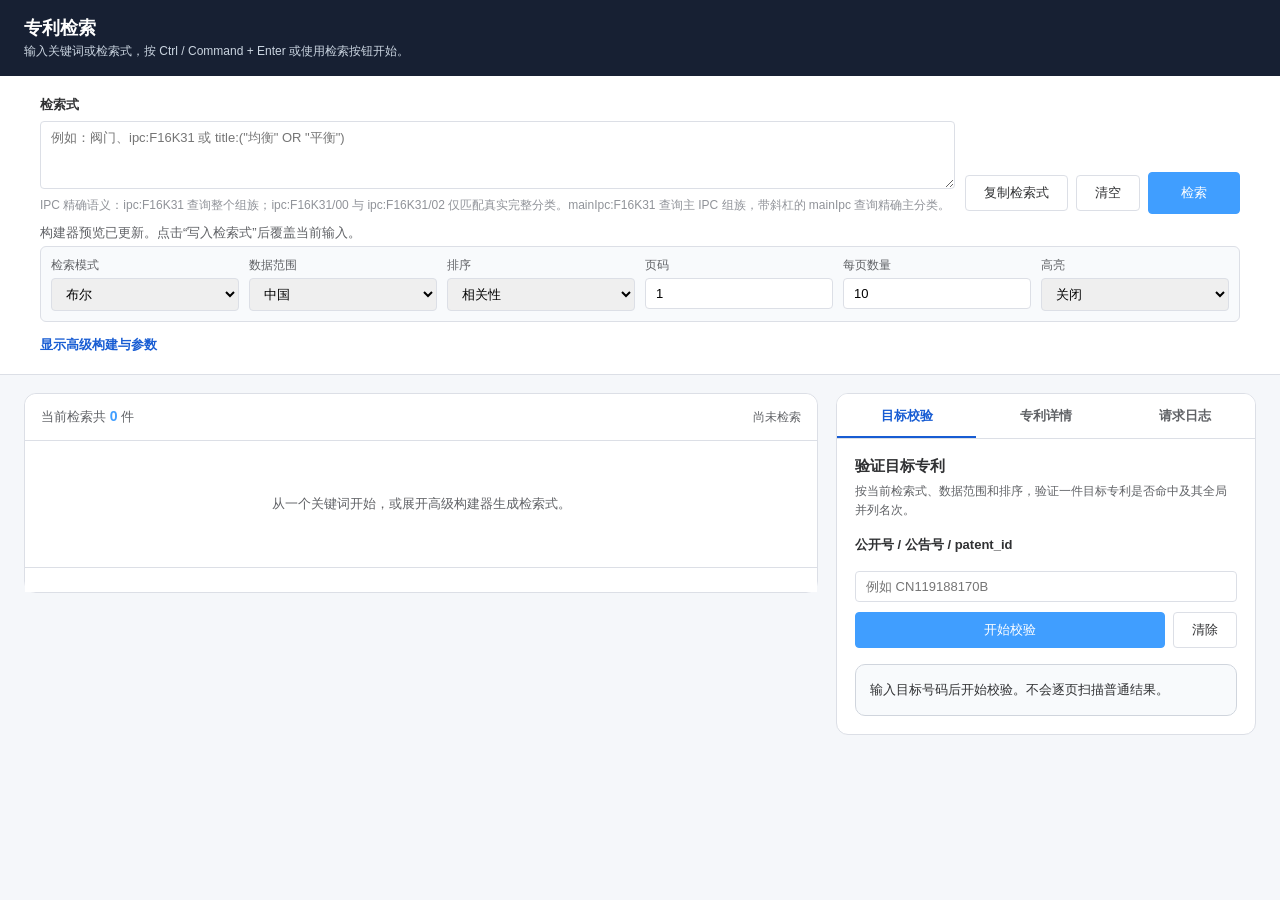
<file: app/static/console/index.html>
<!DOCTYPE html>
<html lang="zh-CN">
<head>
    <meta charset="UTF-8">
    <meta name="viewport" content="width=device-width, initial-scale=1.0">
    <title>专利检索内部控制台</title>
    <style>
        * { box-sizing: border-box; }
        [hidden] { display: none !important; }
        :root {
            --primary: #409eff;
            --primary-hover: #66b1ff;
            --danger: #f56c6c;
            --success: #67c23a;
            --warning: #e6a23c;
            --text: #303133;
            --text-secondary: #606266;
            --border: #dcdfe6;
            --bg: #f5f7fa;
            --card-bg: #fff;
        }
        body {
            font-family: -apple-system, BlinkMacSystemFont, "Segoe UI", Roboto, "Helvetica Neue", Arial, sans-serif;
            margin: 0;
            background: var(--bg);
            color: var(--text);
            min-height: 100vh;
            overflow-x: hidden;
        }
        .app {
            display: flex;
            flex-direction: column;
            min-height: 100vh;
        }
        :focus-visible {
            outline: 3px solid rgba(64, 158, 255, 0.4);
            outline-offset: 2px;
        }
        .console-topbar {
            display: flex;
            align-items: center;
            justify-content: space-between;
            gap: 16px;
            padding: 16px 24px;
            background: #172033;
            color: #fff;
        }
        .console-topbar h1 { margin: 0; font-size: 18px; }
        .console-topbar p { margin: 3px 0 0; color: #cbd5e1; font-size: 12px; }
        /* 检索区 */
        .search-panel {
            background: var(--card-bg);
            border-bottom: 1px solid var(--border);
            padding: 20px 24px;
        }
        .search-form { max-width: 1200px; margin: 0 auto; }
        .search-label { display: block; margin-bottom: 7px; font-size: 13px; font-weight: 600; }
        .search-entry { display: grid; grid-template-columns: minmax(0, 1fr) auto; gap: 10px; align-items: end; }
        .search-entry textarea { min-height: 68px; resize: vertical; }
        .search-actions { display: flex; gap: 8px; align-items: center; }
        .search-actions .primary { min-width: 92px; min-height: 42px; }
        .query-status { min-height: 22px; margin: 10px 0 0; font-size: 13px; color: var(--text-secondary); }
        .query-status.error { color: #b42318; }
        .query-status.success { color: #067647; }
        .query-status.loading { color: #175cd3; }
        .advanced-toggle { margin-top: 14px; padding: 0; border: 0; background: transparent; color: #175cd3; font-weight: 600; }
        .advanced-panel { margin-top: 12px; padding-top: 16px; border-top: 1px solid var(--border); }
        .advanced-panel[hidden] { display: none; }
        button {
            padding: 8px 18px;
            border: 1px solid var(--border);
            border-radius: 4px;
            background: #fff;
            color: var(--text);
            font-size: 13px;
            cursor: pointer;
        }
        button:hover {
            border-color: var(--primary);
            color: var(--primary);
        }
        button.primary {
            background: var(--primary);
            border-color: var(--primary);
            color: #fff;
        }
        button.primary:hover {
            background: var(--primary-hover);
            border-color: var(--primary-hover);
        }
        button.small {
            padding: 5px 10px;
            font-size: 12px;
        }
        button.icon {
            width: 28px;
            height: 28px;
            padding: 0;
            border-radius: 50%;
            display: inline-flex;
            align-items: center;
            justify-content: center;
            font-size: 16px;
            line-height: 1;
        }
        button.icon.add {
            border-color: var(--primary);
            color: var(--primary);
        }
        button.icon.add:hover {
            background: var(--primary);
            color: #fff;
        }
        button.icon.remove {
            border-color: var(--danger);
            color: var(--danger);
        }
        button.icon.remove:hover {
            background: var(--danger);
            color: #fff;
        }

        .request-params {
            display: grid;
            grid-template-columns: repeat(6, minmax(110px, 1fr));
            gap: 10px;
            padding: 10px;
            background: #f8fafc;
            border: 1px solid var(--border);
            border-radius: 6px;
        }
        .request-param label {
            display: block;
            margin-bottom: 4px;
            font-size: 12px;
            color: var(--text-secondary);
        }
        input, select, textarea {
            width: 100%;
            padding: 7px 10px;
            border: 1px solid var(--border);
            border-radius: 4px;
            font-size: 13px;
            font-family: inherit;
        }
        input:focus, select:focus, textarea:focus {
            outline: none;
            border-color: var(--primary);
        }
        textarea {
            resize: vertical;
        }
        .hint {
            font-size: 12px;
            color: #909399;
            margin-top: 4px;
        }
        .semantic-controls {
            display: grid;
            grid-template-columns: minmax(260px, 2fr) minmax(180px, 1fr) minmax(100px, 0.5fr);
            gap: 10px;
            margin-bottom: 10px;
        }
        .semantic-controls textarea { min-height: 68px; }

        .query-workbench {
            display: grid;
            grid-template-columns: minmax(320px, 1.4fr) minmax(420px, 1fr);
            gap: 12px;
            align-items: start;
            margin-bottom: 12px;
        }
        .query-editor {
            border: 1px solid var(--border);
            border-radius: 6px;
            padding: 12px;
            background: #f8fafc;
        }
        .query-editor label,
        .builder-label {
            display: block;
            font-size: 13px;
            color: var(--text-secondary);
            margin-bottom: 6px;
            font-weight: 500;
        }
        .query-editor textarea {
            background: #fff;
            min-height: 92px;
            margin-bottom: 8px;
            font-family: ui-monospace, SFMono-Regular, Menlo, Monaco, Consolas, "Liberation Mono", monospace;
            line-height: 1.5;
        }
        .query-toolbar {
            display: flex;
            gap: 8px;
            flex-wrap: wrap;
        }
        .query-toolbar button {
            padding: 5px 12px;
            font-size: 12px;
        }
        .builder-panel {
            border: 1px solid var(--border);
            border-radius: 6px;
            background: #fff;
            padding: 12px;
        }
        .builder-header {
            display: flex;
            justify-content: space-between;
            align-items: center;
            gap: 12px;
            margin-bottom: 10px;
        }
        .builder-header h2 {
            margin: 0;
            font-size: 14px;
            color: var(--text);
        }
        .builder-toolbar,
        .builder-group-actions,
        .builder-node-actions {
            display: flex;
            gap: 8px;
            flex-wrap: wrap;
        }
        .builder-toolbar {
            margin-bottom: 10px;
        }
        .builder-tree {
            display: flex;
            flex-direction: column;
            gap: 10px;
            margin-bottom: 10px;
        }
        .builder-group {
            border: 1px solid #cfd8e3;
            border-left: 1px solid var(--primary);
            border-radius: 6px;
            padding: 10px;
            background: #fbfdff;
        }
        .builder-group.depth-1 { border-left-color: var(--success); }
        .builder-group.depth-2 { border-left-color: var(--warning); }
        .builder-group.depth-3 { border-left-color: #8b5cf6; }
        .builder-group-title {
            display: flex;
            align-items: center;
            justify-content: space-between;
            gap: 10px;
            margin-bottom: 8px;
            font-size: 12px;
            color: var(--text-secondary);
        }
        .builder-children {
            display: flex;
            flex-direction: column;
            gap: 8px;
        }
        .builder-node {
            display: grid;
            grid-template-columns: 112px minmax(150px, 190px) 168px minmax(180px, 1fr) 76px;
            gap: 8px;
            align-items: end;
            padding: 10px;
            border: 1px solid #e5e7eb;
            border-radius: 6px;
            background: #fff;
        }
        .builder-node.group-node {
            grid-template-columns: 112px minmax(220px, 1fr) 76px;
            background: #f6fbff;
        }
        .builder-node label {
            display: block;
            margin-bottom: 4px;
            font-size: 12px;
            color: var(--text-secondary);
        }
        .builder-value-pair {
            display: grid;
            grid-template-columns: minmax(0, 1fr) minmax(0, 1fr);
            gap: 8px;
        }
        .builder-value textarea {
            min-height: 64px;
        }
        .builder-preview {
            margin-top: 10px;
            padding: 10px;
            border: 1px dashed #bfd0e4;
            border-radius: 6px;
            background: #f8fafc;
            font-family: ui-monospace, SFMono-Regular, Menlo, Monaco, Consolas, "Liberation Mono", monospace;
            font-size: 12px;
            line-height: 1.5;
            white-space: pre-wrap;
            word-break: break-word;
        }
        .builder-error {
            margin-bottom: 10px;
        }

        /* 结果区 */
        .results-panel {
            display: block;
            background: var(--bg);
        }
        .results-header {
            padding: 10px 24px;
            background: var(--card-bg);
            border-bottom: 1px solid var(--border);
            font-size: 13px;
            color: var(--text-secondary);
        }
        .results-header strong {
            color: var(--primary);
            font-size: 14px;
        }
        .results-list {
            padding: 16px 24px;
        }
        .record {
            background: var(--card-bg);
            border: 1px solid var(--border);
            border-radius: 6px;
            padding: 14px;
            margin-bottom: 12px;
            transition: border-color 0.2s, box-shadow 0.2s;
        }
        .record:hover, .record.active {
            border-color: var(--primary);
            box-shadow: 0 3px 10px rgba(15, 23, 42, 0.12);
        }
        .record-title {
            font-weight: 600;
            font-size: 14px;
            margin-bottom: 8px;
        }
        .record-meta {
            font-size: 12px;
            color: var(--text-secondary);
            line-height: 1.8;
        }
        .record-meta span {
            margin-right: 16px;
        }
        .record-abstract {
            margin-top: 8px;
            font-size: 12px;
            color: #555;
            line-height: 1.5;
            max-height: 60px;
            overflow: hidden;
            text-overflow: ellipsis;
        }
        .record-actions {
            margin-top: 10px;
            display: flex;
            gap: 8px;
        }
        .pagination {
            display: flex;
            gap: 8px;
            align-items: center;
            justify-content: center;
            padding: 12px;
            background: var(--card-bg);
            border-top: 1px solid var(--border);
        }
        .empty-state {
            text-align: center;
            padding: 40px;
            color: var(--text-secondary);
            font-size: 13px;
        }

        /* 请求/错误区 */
        .request-panel {
            background: var(--card-bg);
            border-top: 1px solid var(--border);
        }
        .request-header {
            padding: 8px 24px;
            font-size: 12px;
            color: var(--text-secondary);
            display: flex;
            justify-content: space-between;
            align-items: center;
            user-select: none;
        }
        .request-header:hover {
            background: #f5f7fa;
        }
        .request-body {
            padding: 0 24px 16px;
            max-height: 180px;
            overflow: auto;
        }
        .request-body.collapsed {
            display: none;
        }
        .request-body pre {
            margin: 0;
            background: #f8f8f8;
            padding: 12px;
            border-radius: 4px;
            font-size: 12px;
            border: 1px solid var(--border);
            white-space: pre-wrap;
            word-break: break-all;
        }

        /* 详情抽屉 */
        .detail-overlay {
            position: fixed;
            top: 0;
            right: 0;
            bottom: 0;
            width: min(720px, 100vw);
            background: var(--card-bg);
            border-left: 1px solid var(--border);
            box-shadow: -4px 0 16px rgba(0,0,0,0.1);
            z-index: 100;
            display: flex;
            flex-direction: column;
            transform: translateX(100%);
            transition: transform 0.2s;
        }
        .detail-overlay.open {
            transform: translateX(0);
        }
        .detail-header {
            padding: 14px 20px;
            border-bottom: 1px solid var(--border);
            display: flex;
            justify-content: space-between;
            align-items: center;
        }
        .detail-header h3 {
            margin: 0;
            font-size: 16px;
        }
        .detail-body {
            flex: 1;
            overflow-y: auto;
            padding: 16px 20px;
        }
        .detail-actions {
            display: flex;
            gap: 8px;
            margin-bottom: 14px;
            flex-wrap: wrap;
        }
        .detail-summary {
            background: #f0f9ff;
            border-left: 1px solid var(--primary);
            padding: 10px 12px;
            margin-bottom: 14px;
            border-radius: 4px;
            font-size: 13px;
        }
        .detail-section {
            margin-bottom: 18px;
        }
        .detail-section h4 {
            margin: 0 0 8px;
            font-size: 13px;
            color: var(--text-secondary);
            border-bottom: 1px solid var(--border);
            padding-bottom: 4px;
        }
        .detail-row {
            display: flex;
            margin-bottom: 6px;
            font-size: 13px;
        }
        .detail-label {
            width: 100px;
            color: var(--text-secondary);
            flex-shrink: 0;
        }
        .detail-value {
            flex: 1;
            word-break: break-all;
        }
        .detail-text {
            font-size: 13px;
            line-height: 1.7;
            white-space: pre-wrap;
        }
        .tabs {
            display: flex;
            gap: 8px;
            border-bottom: 1px solid var(--border);
            margin-bottom: 12px;
        }
        .tab {
            padding: 8px 12px;
            background: transparent;
            border: 0;
            border-bottom: 2px solid transparent;
            font-size: 13px;
        }
        .tab.active {
            color: var(--primary);
            border-bottom-color: var(--primary);
        }
        .tab-content { display: none; }
        .tab-content.active { display: block; }
        pre {
            background: #f8f8f8;
            padding: 12px;
            border-radius: 4px;
            overflow-x: auto;
            font-size: 12px;
            border: 1px solid var(--border);
        }
        .error {
            background: #fef0f0;
            color: var(--danger);
            padding: 12px;
            border-radius: 4px;
            font-size: 13px;
            white-space: pre-wrap;
        }
        .loading {
            color: var(--primary);
            padding: 12px;
            font-size: 13px;
        }

        .workspace {
            display: grid;
            grid-template-columns: minmax(0, 1fr) minmax(340px, 420px);
            gap: 18px;
            width: min(1440px, 100%);
            margin: 0 auto;
            padding: 18px 24px 28px;
            align-items: start;
        }
        .results-panel, .inspector {
            min-width: 0;
            background: var(--card-bg);
            border: 1px solid var(--border);
            border-radius: 12px;
        }
        .results-header {
            display: flex;
            align-items: baseline;
            justify-content: space-between;
            gap: 12px;
            padding: 14px 16px;
            border-radius: 12px 12px 0 0;
        }
        .results-list { padding: 14px; }
        .results-time { color: var(--text-secondary); font-size: 12px; }
        .record { border-radius: 10px; box-shadow: none; }
        .record:hover, .record.active { box-shadow: 0 6px 16px rgba(15, 23, 42, 0.08); }
        .inspector {
            position: sticky;
            top: 16px;
            max-height: calc(100vh - 32px);
            display: flex;
            flex-direction: column;
            overflow: hidden;
        }
        .inspector-tabs {
            display: grid;
            grid-template-columns: repeat(3, 1fr);
            border-bottom: 1px solid var(--border);
            flex: 0 0 auto;
        }
        .inspector-tab {
            border: 0;
            border-bottom: 2px solid transparent;
            border-radius: 0;
            padding: 13px 8px 11px;
            background: #fff;
            color: var(--text-secondary);
            font-weight: 600;
        }
        .inspector-tab.active {
            color: #175cd3;
            border-bottom-color: #175cd3;
        }
        .inspector-panel { display: none; min-height: 280px; overflow: auto; }
        .inspector-panel.active { display: block; }
        .inspector-section { padding: 18px; }
        .inspector-section h2 { margin: 0 0 6px; font-size: 15px; }
        .inspector-section > p { margin: 0 0 16px; color: var(--text-secondary); font-size: 12px; line-height: 1.6; }
        .target-form { display: grid; gap: 10px; }
        .target-actions { display: flex; gap: 8px; }
        .target-actions .primary { flex: 1; }
        .target-result {
            margin-top: 16px;
            padding: 14px;
            border: 1px solid #d0d5dd;
            border-radius: 10px;
            background: #f8fafc;
            font-size: 13px;
            line-height: 1.65;
        }
        .target-result.success { border-color: #a6d7bd; background: #f0faf5; color: #05603a; }
        .target-result.warning { border-color: #f3cf8a; background: #fffaeb; color: #854a0e; }
        .target-result.error { border-color: #f1b4b4; background: #fff5f5; color: #9f1b1b; }
        .target-result.stale { border-color: #b9c8dc; background: #f5f8fc; color: #475467; }
        .target-result strong { display: block; margin-bottom: 3px; font-size: 15px; color: inherit; }
        .detail-overlay {
            position: static;
            width: auto;
            min-height: 280px;
            border: 0;
            box-shadow: none;
            transform: none;
            transition: none;
            display: none;
        }
        .inspector-panel.active .detail-overlay { display: flex; }
        .detail-overlay.open { transform: none; }
        .detail-header { padding: 14px 18px; }
        .detail-body { overflow: visible; padding: 16px 18px; }
        .request-panel { border: 0; }
        .request-body { max-height: none; padding: 16px 18px; overflow: visible; }
        .request-body pre { max-height: none; }

        @media (max-width: 900px) {
            .query-workbench { grid-template-columns: 1fr; }
            .request-params { grid-template-columns: repeat(2, minmax(120px, 1fr)); }
            .semantic-controls { grid-template-columns: 1fr; }
            .builder-node,
            .builder-node.group-node {
                grid-template-columns: 1fr;
            }
            .builder-value-pair { grid-template-columns: 1fr; }
            .detail-overlay { width: 100vw; }
            .console-topbar, .search-panel { padding: 14px 16px; }
            .search-entry { grid-template-columns: 1fr; }
            .search-actions { justify-content: space-between; }
            .results-list { padding: 12px; }
            .workspace { grid-template-columns: 1fr; padding: 12px; }
            .inspector { position: static; max-height: none; overflow: visible; }
            .inspector-panel { overflow: visible; }
        }
    </style>
</head>
<body>
    <div class="app">
        <header class="console-topbar">
            <div>
                <h1>专利检索</h1>
                <p>输入关键词或检索式，按 Ctrl / Command + Enter 或使用检索按钮开始。</p>
            </div>
        </header>
        <main>
            <section class="search-panel" aria-label="检索工作台">
                <form class="search-form" id="searchForm">
                    <div class="search-entry">
                        <div id="booleanQueryControls">
                            <label class="search-label" for="q">检索式</label>
                            <textarea id="q" rows="2" aria-describedby="ipcTransitionHint queryStatus" placeholder="例如：阀门、ipc:F16K31 或 title:(&quot;均衡&quot; OR &quot;平衡&quot;)"></textarea>
                            <div class="hint" id="ipcTransitionHint">IPC 精确语义：ipc:F16K31 查询整个组族；ipc:F16K31/00 与 ipc:F16K31/02 仅匹配真实完整分类。mainIpc:F16K31 查询主 IPC 组族，带斜杠的 mainIpc 查询精确主分类。</div>
                        </div>
                        <div class="search-actions">
                            <button id="copyQueryButton" type="button">复制检索式</button>
                            <button id="clearConditionsButton" type="button">清空</button>
                            <button class="primary" id="searchButton" type="submit">检索</button>
                        </div>
                    </div>
                    <div class="semantic-controls" id="semanticQueryControls" hidden>
                        <div class="request-param">
                            <label class="search-label" for="semanticText">语义文本</label>
                            <textarea id="semanticText" rows="2" placeholder="例如：用于流体控制的低泄漏阀门"></textarea>
                        </div>
                        <div class="request-param">
                            <label class="search-label" for="vectorFields">向量字段（可多选）</label>
                            <select id="vectorFields" multiple size="3">
                                <!-- VECTOR_FIELD_OPTIONS -->
                            </select>
                        </div>
                        <div class="request-param">
                            <label class="search-label" for="topK">候选窗口 top_k</label>
                            <input id="topK" type="number" value="100" min="1" max="1000">
                        </div>
                    </div>
                    <div class="query-status" id="queryStatus" role="status" aria-live="polite">输入检索条件后开始检索。</div>
                    <div class="request-params">
                        <div class="request-param">
                            <label for="mode">检索模式</label>
                            <select id="mode">
                                <option value="boolean" selected>布尔</option>
                                <option value="vector">向量</option>
                                <option value="hybrid">混合</option>
                            </select>
                        </div>
                        <div class="request-param">
                            <label for="ds">数据范围</label>
                            <select id="ds">
                                <option value="cn" selected>中国</option>
                                <option value="all">全球</option>
                                <option value="us">美国</option>
                                <option value="jp">日本</option>
                                <option value="de">德国</option>
                                <option value="ep">欧洲专利局</option>
                                <option value="wo">WIPO</option>
                                <option value="kr">韩国</option>
                                <option value="gb">英国</option>
                                <option value="fr">法国</option>
                                <option value="ca">加拿大</option>
                                <option value="au">澳大利亚</option>
                            </select>
                        </div>
                        <div class="request-param">
                            <label for="sort">排序</label>
                            <select id="sort">
                                <option value="relation" selected>相关性</option>
                                <option value="rank">相关性（rank）</option>
                                <option value="relevance">相关性（relevance）</option>
                                <option value="score">相关性（score）</option>
                                <option value="applicationDate">申请日升序</option>
                                <option value="!applicationDate">申请日降序</option>
                                <option value="documentDate">公开日升序</option>
                                <option value="!documentDate">公开日降序</option>
                            </select>
                        </div>
                        <div class="request-param">
                            <label for="page">页码</label>
                            <input id="page" type="number" value="1" min="1">
                        </div>
                        <div class="request-param">
                            <label for="pageSize">每页数量</label>
                            <input id="pageSize" type="number" value="10" min="1" max="100">
                        </div>
                        <div class="request-param">
                            <label for="highlight">高亮</label>
                            <select id="highlight">
                                <option value="0" selected>关闭</option>
                                <option value="1">开启</option>
                            </select>
                        </div>
                    </div>
                    <button class="advanced-toggle" id="advancedToggle" type="button" aria-controls="advancedPanel" aria-expanded="false">显示高级构建与参数</button>
                    <div class="advanced-panel" id="advancedPanel" hidden>
                        <div class="query-toolbar" aria-label="插入布尔操作符">
                            <button type="button" data-insert-op="AND">AND</button>
                            <button type="button" data-insert-op="OR">OR</button>
                            <button type="button" data-insert-op="NOT">NOT</button>
                            <button type="button" data-insert-op="(">(</button>
                            <button type="button" data-insert-op=")">)</button>
                        </div>
                        <div class="builder-panel">
                    <div class="builder-header">
                        <h2>布尔构建器</h2>
                        <div class="builder-toolbar">
                            <button class="small" type="button" data-builder-template="textIpcExclude">技术 + IPC + 排除</button>
                            <button class="small" type="button" data-builder-template="claimsDate">完整权要 + 日期</button>
                            <button class="small" type="button" data-builder-template="numbers">号码 OR</button>
                            <button class="small" type="button" data-builder-template="legalStatus">法律状态 OR</button>
                        </div>
                    </div>
                    <div id="builderError" class="builder-error"></div>
                    <div id="builderTree" class="builder-tree"></div>
                    <div class="builder-group-actions">
                        <button class="small" id="addRootConditionButton" type="button">添加条件</button>
                        <button class="small" id="addRootGroupButton" type="button">添加分组</button>
                        <button class="small" id="applyBuilderButton" type="button">写入检索式</button>
                        <button class="small" id="resetBuilderButton" type="button">重置构建器</button>
                    </div>
                    <div id="builderPreview" class="builder-preview"></div>
                        </div>

                        <datalist id="legalStatusOptions">
                    <option value="有效专利"></option>
                    <option value="在审"></option>
                    <option value="失效"></option>
                    <option value="实质审查"></option>
                    <option value="授权"></option>
                        </datalist>
                        <datalist id="typeOptions">
                    <option value="发明专利"></option>
                    <option value="实用新型"></option>
                    <option value="外观设计"></option>
                        </datalist>
                    </div>
                </form>
            </section>

        <div class="workspace">
            <section class="results-panel" aria-label="检索结果">
                <div class="results-header">
                    <span>当前检索共 <strong id="resultCount">0</strong> 件</span>
                    <span class="results-time" id="resultsTime">尚未检索</span>
                </div>
                <div class="results-list" id="records"></div>
                <div class="pagination" id="pagination"></div>
            </section>

            <aside class="inspector" aria-label="上下文检查器">
                <div class="inspector-tabs" role="tablist" aria-label="检查器内容">
                    <button class="inspector-tab active" id="targetTab" type="button" role="tab" aria-selected="true" aria-controls="targetPanel">目标校验</button>
                    <button class="inspector-tab" id="patentTab" type="button" role="tab" aria-selected="false" aria-controls="patentPanel">专利详情</button>
                    <button class="inspector-tab" id="logTab" type="button" role="tab" aria-selected="false" aria-controls="logPanel">请求日志</button>
                </div>
                <section class="inspector-panel active" id="targetPanel" role="tabpanel" aria-labelledby="targetTab">
                    <div class="inspector-section">
                        <h2>验证目标专利</h2>
                        <p>按当前检索式、数据范围和排序，验证一件目标专利是否命中及其全局并列名次。</p>
                        <form class="target-form" id="targetForm">
                            <label class="search-label" for="targetIdentifier">公开号 / 公告号 / patent_id</label>
                            <input id="targetIdentifier" name="target_identifier" autocomplete="off" placeholder="例如 CN119188170B">
                            <div class="target-actions">
                                <button class="primary" id="targetButton" type="submit">开始校验</button>
                                <button id="clearTargetButton" type="button">清除</button>
                            </div>
                        </form>
                        <div class="target-result" id="targetResult" role="status" aria-live="polite">
                            输入目标号码后开始校验。不会逐页扫描普通结果。
                        </div>
                    </div>
                </section>
                <section class="inspector-panel" id="patentPanel" role="tabpanel" aria-labelledby="patentTab" hidden>
                    <aside id="detailOverlay" class="detail-overlay" aria-labelledby="detailTitle" tabindex="-1">
                        <div class="detail-header">
                            <h3 id="detailTitle">专利详情</h3>
                            <button id="closeDetailButton" type="button">关闭</button>
                        </div>
                        <div class="detail-body">
                            <div id="detailStatus"><div class="empty-state">从左侧结果选择一件专利查看详情。</div></div>
                            <div id="detailContent" style="display: none;">
                                <div class="detail-actions">
                                    <button class="small" id="copyPatentIdButton" type="button">复制专利 ID</button>
                                    <button class="small primary" id="loadFullDetailButton" type="button">查看完整信息（含说明书）</button>
                                    <button class="small" id="loadCitationsButton" type="button">引证信息</button>
                                    <button class="small" id="loadLegalHistoryButton" type="button">法律历史</button>
                                    <button class="small" id="showRawDetailButton" type="button">原始 JSON</button>
                                </div>
                                <div id="detailSummary"></div>
                                <div class="tabs" role="tablist" aria-label="详情内容">
                                    <button class="tab active" id="detailMainTab" type="button" role="tab" data-tab="detailMain" aria-controls="detailMain" aria-selected="true">主要信息</button>
                                    <button class="tab" id="detailClaimsTab" type="button" role="tab" data-tab="detailClaims" aria-controls="detailClaims" aria-selected="false" tabindex="-1">权利要求</button>
                                    <button class="tab" id="detailExtraTab" type="button" role="tab" data-tab="detailExtra" aria-controls="detailExtra" aria-selected="false" tabindex="-1">引证 / 法律历史</button>
                                    <button class="tab" id="detailRawTab" type="button" role="tab" data-tab="detailRaw" aria-controls="detailRaw" aria-selected="false" tabindex="-1">原始响应</button>
                                </div>
                                <div id="detailMain" class="tab-content active" role="tabpanel" aria-labelledby="detailMainTab"></div>
                                <div id="detailClaims" class="tab-content" role="tabpanel" aria-labelledby="detailClaimsTab" hidden></div>
                                <div id="detailExtra" class="tab-content" role="tabpanel" aria-labelledby="detailExtraTab" hidden></div>
                                <div id="detailRaw" class="tab-content" role="tabpanel" aria-labelledby="detailRawTab" hidden></div>
                            </div>
                        </div>
                    </aside>
                </section>
                <section class="inspector-panel" id="logPanel" role="tabpanel" aria-labelledby="logTab" hidden>
                    <section class="request-panel" id="requestPanel">
                        <button class="request-header" id="requestToggle" type="button" aria-controls="requestBody" aria-expanded="true">
                            <span>最近一次请求</span>
                            <span id="requestIndicator" aria-hidden="true">▾</span>
                        </button>
                        <div class="request-body" id="requestBody">
                            <pre id="requestInfo">暂无请求</pre>
                        </div>
                    </section>
                </section>
            </aside>
        </div>
        </main>
    </div>

    <script>
        // Console 前端是一个无状态的同源界面：浏览器负责管理 Basic 凭据，脚本只
        // 通过 /console-api 调用业务接口。后端仍是查询语法、预算和鉴权的最终裁判。
        // 所有后端文本都通过 textContent/DOM 节点展示，只有构建器模板使用 HTML
        // 字符串，并在 escapeHtmlAttribute 后写入属性。
        const API_BASE = '/console-api';
        // 旧版本可能在 Web Storage 留下查询内容；初始化时主动清掉，避免旧状态
        // 在新版本中被误读或把敏感检索式长期保存到浏览器。
        const LEGACY_SEARCH_STATE_KEY = 'patentConsole:lastSearch';
        let builderRoot = null;
        let builderNextId = 1;
        let qTouchedManually = false;
        let lastResponse = null;
        let currentDetailId = null;
        let currentDetailData = null;
        let currentExtraData = null;
        let requestCollapsed = true;
        let detailTrigger = null;
        let targetValidation = null;
        let searchRequestId = 0;
        let targetRequestId = 0;
        let targetRequestPending = false;

        // 这份列表同时驱动构建器字段选择、输入控件和查询字符串生成；字段语义
        // 必须与后端 query_field_mapping 保持一致，前端不能自行扩展 DSL。
        const QUERY_FIELDS = [
            { value: 'keyword', label: '普通关键词', kind: 'keyword', placeholder: '阀门' },
            { value: 'title', label: '标题 title', kind: 'text', placeholder: '均衡' },
            { value: 'ab', label: '摘要 ab', kind: 'text', placeholder: '平衡' },
            { value: 'tscd', label: '全文 tscd', kind: 'text', placeholder: '电液比例阀' },
            { value: 'mainClaim', label: '首权 mainClaim', kind: 'text', placeholder: '电路' },
            { value: 'claims', label: '完整权要 claims', kind: 'text', placeholder: '均衡' },
            { value: 'independentClaims', label: '独权 independentClaims', kind: 'text', placeholder: '电路' },
            { value: 'dependentClaims', label: '从权 dependentClaims', kind: 'text', placeholder: '控制器' },
            { value: 'description', label: '说明书 description', kind: 'text', placeholder: '外观' },
            { value: 'applicant', label: '申请人 applicant', kind: 'text', placeholder: '华为技术有限公司' },
            { value: 'currentAssignee', label: '当前权利人 currentAssignee', kind: 'text', placeholder: '华为技术有限公司' },
            { value: 'agency', label: '代理机构 agency', kind: 'text', placeholder: '知识产权代理' },
            { value: 'agent', label: '代理人 agent', kind: 'text', placeholder: '张三' },
            { value: 'type', label: '专利类型 type', kind: 'enum', placeholder: '发明专利', list: 'typeOptions' },
            { value: 'ipc', label: 'IPC ipc', kind: 'classification', placeholder: 'F16K31' },
            { value: 'mainIpc', label: '主 IPC mainIpc', kind: 'classification', placeholder: 'F16K31' },
            { value: 'legalStatus', label: '法律状态 legalStatus', kind: 'enum', placeholder: '有效专利', list: 'legalStatusOptions' },
            { value: 'applicationNumber', label: '申请号 applicationNumber', kind: 'identifier', placeholder: 'CN202411108082.1' },
            { value: 'documentNumber', label: '公开号 documentNumber', kind: 'identifier', placeholder: 'CN119188170B' },
            { value: 'publicationNumber', label: '公开号 publicationNumber', kind: 'identifier', placeholder: 'CN119188170B' },
            { value: 'patentId', label: '专利 ID patentId', kind: 'identifier', placeholder: 'cn-xxx' },
            { value: 'ad', label: '申请日 ad', kind: 'dateRange' },
            { value: 'documentYear', label: '公开年 documentYear', kind: 'yearRange' }
        ];

        function nextBuilderId() {
            // 构建器节点 ID 只用于 DOM 事件定位，不会发送给后端。
            builderNextId += 1;
            return `node-${builderNextId}`;
        }

        function createBuilderGroup(id, children, connector) {
            // builder tree 用嵌套对象表达括号分组，connector 表示该节点与同级前项的关系。
            return {
                type: 'group',
                id: id || nextBuilderId(),
                connector: connector || 'AND',
                children: children || []
            };
        }

        function createBuilderCondition(fieldValue, connector) {
            // 不同字段类别有不同默认模式/初值；真正提交前仍会由 buildBuilderCondition
            // 做空值和格式检查，默认值只是帮助用户快速开始。
            const field = getQueryField(fieldValue || 'keyword');
            const base = {
                type: 'condition',
                id: nextBuilderId(),
                connector: connector || 'AND',
                field: field.value,
                mode: field.kind === 'text' || field.kind === 'keyword' ? 'single' : 'fixed',
                value: '',
                values: [],
                start: '',
                end: ''
            };
            if (field.kind === 'keyword') return { ...base, value: '阀门' };
            if (field.kind === 'text') return { ...base, value: field.placeholder || '均衡', values: ['均衡', '平衡'] };
            if (field.kind === 'classification') return { ...base, value: field.placeholder || 'H02M' };
            if (field.kind === 'identifier') return { ...base, value: field.placeholder || '' };
            if (field.kind === 'enum') return { ...base, value: field.placeholder || '' };
            if (field.kind === 'dateRange') return { ...base, mode: 'range', start: '2020-01-01', end: '2020-12-31' };
            if (field.kind === 'yearRange') return { ...base, mode: 'range', start: '2020', end: '2024' };
            return base;
        }

        function createDefaultBuilderTree() {
            // 默认只放一个普通关键词条件，避免打开页面就提交一个隐式复杂查询。
            return createBuilderGroup('root', [createBuilderCondition('keyword', 'AND')]);
        }

        function getQueryField(value) {
            // 未知字段回退到普通关键词，防止历史 DOM 状态让渲染器崩溃。
            return QUERY_FIELDS.find(field => field.value === value) || QUERY_FIELDS[0];
        }

        function toggleAdvancedPanel() {
            // 高级构建器只是编辑器视图切换，不改变当前 q，直到用户明确点击写入。
            const panel = document.getElementById('advancedPanel');
            const toggle = document.getElementById('advancedToggle');
            const expanded = panel.hidden;
            panel.hidden = !expanded;
            toggle.setAttribute('aria-expanded', String(expanded));
            toggle.textContent = expanded ? '隐藏高级构建与参数' : '显示高级构建与参数';
        }

        function setQueryStatus(message, state) {
            // 状态提示使用 textContent，且不把后端原始 JSON 当 HTML 插入。
            const status = document.getElementById('queryStatus');
            status.textContent = message;
            status.className = `query-status${state ? ` ${state}` : ''}`;
        }

        function domElement(tagName, className, text) {
            // 统一 DOM 工厂是前端的输出安全边界；查询结果、详情和错误都经过这里。
            const element = document.createElement(tagName);
            if (className) element.className = className;
            if (text !== undefined && text !== null) element.textContent = String(text);
            return element;
        }

        function replaceWithText(target, className, text) {
            const content = domElement('div', className, text);
            target.replaceChildren(content);
            return content;
        }

        function replaceWithStrongMessage(target, title, message) {
            const strong = domElement('strong', '', title);
            const detail = document.createTextNode(message || '');
            target.replaceChildren(strong, detail);
        }

        function jsonText(value) {
            return JSON.stringify(value, null, 2);
        }

        function init() {
            // 初始化顺序：先建立 builder tree 和预览，再绑定表单/键盘/抽屉事件，
            // 最后清理旧状态并置空结果区，保证首次渲染不会读到残留数据。
            builderRoot = createDefaultBuilderTree();
            renderBuilder();
            updateBuilderPreview();
            updateModeControls();
            document.getElementById('copyQueryButton').addEventListener('click', copyQuery);
            document.getElementById('clearConditionsButton').addEventListener('click', clearAllConditions);
            document.getElementById('advancedToggle').addEventListener('click', toggleAdvancedPanel);
            document.querySelectorAll('[data-insert-op]').forEach(button => {
                button.addEventListener('click', () => insertOp(button.dataset.insertOp));
            });
            document.querySelectorAll('[data-builder-template]').forEach(button => {
                button.addEventListener('click', () => applyBuilderTemplate(button.dataset.builderTemplate));
            });
            document.getElementById('addRootConditionButton').addEventListener('click', () => addBuilderCondition('root'));
            document.getElementById('addRootGroupButton').addEventListener('click', () => addBuilderGroup('root'));
            document.getElementById('applyBuilderButton').addEventListener('click', applyBuilderQuery);
            document.getElementById('resetBuilderButton').addEventListener('click', resetBuilder);
            document.getElementById('clearTargetButton').addEventListener('click', clearTargetValidation);
            document.getElementById('closeDetailButton').addEventListener('click', closeDetail);
            document.getElementById('copyPatentIdButton').addEventListener('click', copyPatentId);
            document.getElementById('loadFullDetailButton').addEventListener('click', loadFullDetail);
            document.getElementById('loadCitationsButton').addEventListener('click', loadCitations);
            document.getElementById('loadLegalHistoryButton').addEventListener('click', loadLegalHistory);
            document.getElementById('showRawDetailButton').addEventListener('click', () => switchTab('detailRaw'));
            document.getElementById('requestToggle').addEventListener('click', toggleRequestPanel);
            const builderTree = document.getElementById('builderTree');
            builderTree.addEventListener('click', handleBuilderClick);
            builderTree.addEventListener('change', handleBuilderValueEvent);
            builderTree.addEventListener('input', handleBuilderValueEvent);
            const qEl = document.getElementById('q');
            if (qEl && qEl.addEventListener) {
                qEl.addEventListener('input', () => {
                    qTouchedManually = true;
                    invalidateSearchRequest();
                    invalidateTargetValidation();
                    setQueryStatus('检索式已更新，按 Enter 或点击检索提交。');
                });
                qEl.addEventListener('keydown', event => {
                    if (event.key === 'Enter' && (event.ctrlKey || event.metaKey)) {
                        event.preventDefault();
                        doSearch();
                    }
                });
            }
            document.getElementById('searchForm').addEventListener('submit', event => {
                event.preventDefault();
                doSearch();
            });
            document.getElementById('targetForm').addEventListener('submit', event => {
                event.preventDefault();
                testTargetRank();
            });
            document.getElementById('targetIdentifier').addEventListener('input', invalidateTargetValidation);
            document.getElementById('mode').addEventListener('change', () => {
                updateModeControls();
                invalidateSearchRequest();
                invalidateTargetValidation();
            });
            ['ds', 'sort', 'vectorFields', 'topK'].forEach(id => {
                document.getElementById(id).addEventListener('change', () => {
                    invalidateSearchRequest();
                    invalidateTargetValidation();
                });
            });
            document.getElementById('semanticText').addEventListener('input', () => {
                invalidateSearchRequest();
                invalidateTargetValidation();
            });
            document.querySelectorAll('.inspector-tab').forEach(tab => {
                tab.addEventListener('click', () => switchInspector(tab.getAttribute('aria-controls')));
                tab.addEventListener('keydown', handleInspectorKeydown);
            });
            document.querySelectorAll('.tab').forEach(tab => {
                tab.addEventListener('click', () => switchTab(tab.dataset.tab));
                tab.addEventListener('keydown', handleDetailTabKeydown);
            });
            clearLegacySensitiveState();
            setRequestPanelCollapsed(false);
            clearResults();
        }

        function handleInspectorKeydown(event) {
            // 左右箭头只在同一组 inspector tab 内循环，保持键盘用户的焦点位置。
            if (!['ArrowLeft', 'ArrowRight'].includes(event.key)) return;
            const tabs = Array.from(document.querySelectorAll('.inspector-tab'));
            const current = tabs.indexOf(event.currentTarget);
            const offset = event.key === 'ArrowRight' ? 1 : -1;
            const next = tabs[(current + offset + tabs.length) % tabs.length];
            event.preventDefault();
            switchInspector(next.getAttribute('aria-controls'));
            next.focus();
        }

        function handleDetailTabKeydown(event) {
            // 详情抽屉的 tab 同样支持循环键盘导航，不依赖鼠标点击。
            if (!['ArrowLeft', 'ArrowRight'].includes(event.key)) return;
            const tabs = Array.from(document.querySelectorAll('.tab'));
            const current = tabs.indexOf(event.currentTarget);
            const offset = event.key === 'ArrowRight' ? 1 : -1;
            const next = tabs[(current + offset + tabs.length) % tabs.length];
            event.preventDefault();
            switchTab(next.dataset.tab);
            next.focus();
        }

        function switchInspector(panelId) {
            // 左侧 inspector 在“目标排名”和“专利详情”之间切换，状态只影响显示。
            document.querySelectorAll('.inspector-tab').forEach(tab => {
                const active = tab.getAttribute('aria-controls') === panelId;
                tab.classList.toggle('active', active);
                tab.setAttribute('aria-selected', String(active));
                tab.tabIndex = active ? 0 : -1;
            });
            document.querySelectorAll('.inspector-panel').forEach(panel => {
                const active = panel.id === panelId;
                panel.classList.toggle('active', active);
                panel.hidden = !active;
            });
        }

        function renderBuilder() {
            // builder tree 的 HTML 由服务端字段白名单驱动；属性值必须经过转义。
            const container = document.getElementById('builderTree');
            if (!container) return;
            container.innerHTML = renderBuilderGroup(builderRoot, 0, true);
        }

        function renderBuilderGroup(group, depth, isRoot) {
            // 分组递归渲染成带括号的视觉层级；depth 只影响颜色/样式，不改变查询语义。
            const children = group.children.length === 0
                ? '<div class="hint">本分组暂无条件</div>'
                : group.children.map((node, index) => renderBuilderNode(node, group.id, index, depth + 1)).join('');
            return `
                <div class="builder-group depth-${Math.min(depth, 3)}">
                    <div class="builder-group-title">
                        <span>${isRoot ? '根分组' : '子分组'}</span>
                        <div class="builder-group-actions">
                            <button class="small" type="button" data-builder-action="add-condition" data-parent-id="${escapeHtmlAttribute(group.id)}">条件</button>
                            <button class="small" type="button" data-builder-action="add-group" data-parent-id="${escapeHtmlAttribute(group.id)}">分组</button>
                        </div>
                    </div>
                    <div class="builder-children">${children}</div>
                </div>
            `;
        }

        function renderBuilderNode(node, parentId, index, depth) {
            // group 节点和 condition 节点共享 connector/remove 操作，值控件按字段 kind 分流。
            if (node.type === 'group') {
                return `
                    <div class="builder-node group-node">
                        <div>
                            <label>连接</label>
                            ${renderConnectorSelect(parentId, index, node.connector)}
                        </div>
                        <div>
                            <label>分组</label>
                            <div class="hint">生成时自动加括号</div>
                        </div>
                        <div class="builder-node-actions">
                            <button class="small" type="button" data-builder-action="remove" data-parent-id="${escapeHtmlAttribute(parentId)}" data-index="${index}">删除</button>
                        </div>
                    </div>
                    ${renderBuilderGroup(node, depth, false)}
                `;
            }
            const field = getQueryField(node.field);
            return `
                <div class="builder-node">
                    <div>
                        <label>连接</label>
                        ${renderConnectorSelect(parentId, index, node.connector)}
                    </div>
                    <div>
                        <label>字段</label>
                        <select data-builder-change="field" data-parent-id="${escapeHtmlAttribute(parentId)}" data-index="${index}">
                            ${QUERY_FIELDS.map(item => optionHtml(item.value, item.label, node.field)).join('')}
                        </select>
                    </div>
                    <div>
                        <label>模式</label>
                        ${renderModeControl(parentId, index, node, field)}
                    </div>
                    <div class="builder-value">
                        <label>值</label>
                        ${renderValueControl(parentId, index, node, field)}
                    </div>
                    <div class="builder-node-actions">
                        <button class="small" type="button" data-builder-action="remove" data-parent-id="${escapeHtmlAttribute(parentId)}" data-index="${index}">删除</button>
                    </div>
                </div>
            `;
        }

        function renderConnectorSelect(parentId, index, value) {
            return `
                <select data-builder-update-key="connector" data-parent-id="${escapeHtmlAttribute(parentId)}" data-index="${index}" ${index === 0 ? 'disabled' : ''}>
                    ${optionHtml('AND', 'AND', value)}
                    ${optionHtml('OR', 'OR', value)}
                    ${optionHtml('AND NOT', 'AND NOT', value)}
                </select>
            `;
        }

        function renderModeControl(parentId, index, node, field) {
            if (field.kind === 'text') {
                return `
                    <select data-builder-change="mode" data-parent-id="${escapeHtmlAttribute(parentId)}" data-index="${index}">
                        ${optionHtml('single', '普通全文', node.mode)}
                        ${optionHtml('phrase', '短语检索', node.mode)}
                        ${optionHtml('or', 'OR 短语', node.mode)}
                    </select>
                `;
            }
            if (field.kind === 'keyword') {
                return `
                    <select data-builder-change="mode" data-parent-id="${escapeHtmlAttribute(parentId)}" data-index="${index}">
                        ${optionHtml('single', '单值', node.mode)}
                        ${optionHtml('or', 'OR 词组', node.mode)}
                    </select>
                `;
            }
            return '<input type="text" value="固定" disabled>';
        }

        function renderValueControl(parentId, index, node, field) {
            if (field.kind === 'dateRange') {
                return `
                    <div class="builder-value-pair">
                        <input type="date" value="${escapeHtmlAttribute(node.start || '')}" data-builder-update-key="start" data-parent-id="${escapeHtmlAttribute(parentId)}" data-index="${index}">
                        <input type="date" value="${escapeHtmlAttribute(node.end || '')}" data-builder-update-key="end" data-parent-id="${escapeHtmlAttribute(parentId)}" data-index="${index}">
                    </div>
                `;
            }
            if (field.kind === 'yearRange') {
                return `
                    <div class="builder-value-pair">
                        <input type="number" min="1900" max="2100" value="${escapeHtmlAttribute(node.start || '')}" data-builder-update-key="start" data-parent-id="${escapeHtmlAttribute(parentId)}" data-index="${index}">
                        <input type="number" min="1900" max="2100" value="${escapeHtmlAttribute(node.end || '')}" data-builder-update-key="end" data-parent-id="${escapeHtmlAttribute(parentId)}" data-index="${index}">
                    </div>
                `;
            }
            if ((field.kind === 'text' || field.kind === 'keyword') && node.mode === 'or') {
                return `<textarea placeholder="每行一个词" data-builder-values data-parent-id="${escapeHtmlAttribute(parentId)}" data-index="${index}">${escapeHtmlAttribute((node.values || []).join('\n'))}</textarea>`;
            }
            const listAttr = field.list ? ` list="${field.list}"` : '';
            const phraseHint = field.kind === 'text' && node.mode === 'phrase'
                ? `<div class="hint">${field.value === 'tscd'
                    ? '按分词顺序匹配；包含汉字时使用 slop 1 的词位容差。'
                    : '按分词结果连续匹配。'}预览会生成带英文引号的短语查询。</div>`
                : '';
            return `
                <input type="text"${listAttr} value="${escapeHtmlAttribute(node.value || '')}" placeholder="${escapeHtmlAttribute(field.placeholder || '')}" data-builder-update-key="value" data-parent-id="${escapeHtmlAttribute(parentId)}" data-index="${index}">
                ${phraseHint}
            `;
        }

        function optionHtml(value, label, selected) {
            return `<option value="${escapeHtmlAttribute(value)}" ${value === selected ? 'selected' : ''}>${escapeHtmlAttribute(label)}</option>`;
        }

        function handleBuilderClick(event) {
            const control = event.target.closest('[data-builder-action]');
            if (!control) return;
            const parentId = control.dataset.parentId;
            if (control.dataset.builderAction === 'add-condition') {
                addBuilderCondition(parentId);
            } else if (control.dataset.builderAction === 'add-group') {
                addBuilderGroup(parentId);
            } else if (control.dataset.builderAction === 'remove') {
                removeBuilderNode(parentId, Number(control.dataset.index));
            }
        }

        function handleBuilderValueEvent(event) {
            const control = event.target;
            const parentId = control.dataset.parentId;
            const index = Number(control.dataset.index);
            if (!parentId || !Number.isInteger(index)) return;
            if (control.dataset.builderChange === 'field' && event.type === 'change') {
                changeBuilderField(parentId, index, control.value);
            } else if (control.dataset.builderChange === 'mode' && event.type === 'change') {
                changeBuilderMode(parentId, index, control.value);
            } else if (control.hasAttribute('data-builder-values')) {
                updateBuilderValues(parentId, index, control.value);
            } else if (control.dataset.builderUpdateKey) {
                updateBuilderNode(parentId, index, control.dataset.builderUpdateKey, control.value);
            }
        }

        function findBuilderNode(id, node) {
            const current = node || builderRoot;
            if (!current) return null;
            if (current.id === id) return current;
            if (current.type !== 'group') return null;
            for (const child of current.children) {
                const found = findBuilderNode(id, child);
                if (found) return found;
            }
            return null;
        }

        function addBuilderCondition(parentId, fieldValue) {
            const group = findBuilderNode(parentId || 'root');
            if (!group || group.type !== 'group') return;
            group.children.push(createBuilderCondition(fieldValue || 'title', group.children.length === 0 ? 'AND' : 'AND'));
            renderBuilder();
            updateBuilderPreview();
        }

        function addBuilderGroup(parentId) {
            const group = findBuilderNode(parentId || 'root');
            if (!group || group.type !== 'group') return;
            const child = createBuilderGroup(nextBuilderId(), [createBuilderCondition('title', 'AND')], group.children.length === 0 ? 'AND' : 'AND');
            group.children.push(child);
            renderBuilder();
            updateBuilderPreview();
        }

        function removeBuilderNode(parentId, index) {
            const parent = findBuilderNode(parentId);
            if (!parent || !parent.children[index]) return;
            parent.children.splice(index, 1);
            if (parent.children[0]) parent.children[0].connector = 'AND';
            renderBuilder();
            updateBuilderPreview();
        }

        function updateBuilderNode(parentId, index, key, value) {
            const parent = findBuilderNode(parentId);
            if (!parent || !parent.children[index]) return;
            parent.children[index][key] = value;
            updateBuilderPreview();
        }

        function updateBuilderValues(parentId, index, raw) {
            const parent = findBuilderNode(parentId);
            if (!parent || !parent.children[index]) return;
            parent.children[index].values = raw.split('\n').map(item => item.trim()).filter(Boolean);
            updateBuilderPreview();
        }

        function changeBuilderField(parentId, index, fieldValue) {
            const parent = findBuilderNode(parentId);
            if (!parent || !parent.children[index]) return;
            parent.children[index] = createBuilderCondition(fieldValue, parent.children[index].connector);
            renderBuilder();
            updateBuilderPreview();
        }

        function changeBuilderMode(parentId, index, mode) {
            const parent = findBuilderNode(parentId);
            if (!parent || !parent.children[index]) return;
            parent.children[index].mode = mode;
            renderBuilder();
            updateBuilderPreview();
        }

        function resetBuilder() {
            builderRoot = createDefaultBuilderTree();
            qTouchedManually = false;
            renderBuilder();
            updateBuilderPreview();
        }

        function clearAllConditions() {
            resetBuilder();
            document.getElementById('q').value = '';
            document.getElementById('semanticText').value = '';
            document.getElementById('topK').value = '100';
            Array.from(document.getElementById('vectorFields').options).forEach((option, index) => {
                option.selected = index === 0;
            });
            document.getElementById('page').value = '1';
            qTouchedManually = true;
            invalidateTargetValidation();
            setQueryStatus('已清空检索条件。');
            clearResults();
        }

        function applyBuilderTemplate(name) {
            builderNextId = 1;
            if (name === 'textIpcExclude') {
                builderRoot = createBuilderGroup('root', [
                    createBuilderGroup(nextBuilderId(), [
                        createBuilderGroup(nextBuilderId(), [
                            condition('title', 'AND', 'single', '均衡'),
                            condition('ab', 'OR', 'single', '平衡')
                        ], 'AND'),
                        createBuilderGroup(nextBuilderId(), [
                            condition('ipc', 'AND', 'fixed', 'H02M'),
                            condition('ipc', 'OR', 'fixed', 'F16K31')
                        ], 'AND')
                    ], 'AND'),
                    condition('description', 'AND NOT', 'single', '外观')
                ]);
            } else if (name === 'claimsDate') {
                const date = condition('ad', 'AND', 'range', '');
                date.start = '2020-01-01';
                date.end = '2020-12-31';
                builderRoot = createBuilderGroup('root', [
                    { ...condition('claims', 'AND', 'or', ''), values: ['均衡', '平衡'] },
                    date
                ]);
            } else if (name === 'numbers') {
                builderRoot = createBuilderGroup('root', [
                    createBuilderGroup(nextBuilderId(), [
                        condition('applicationNumber', 'AND', 'fixed', 'CN202411108082.1'),
                        condition('documentNumber', 'OR', 'fixed', 'CN119188170B')
                    ], 'AND')
                ]);
            } else if (name === 'legalStatus') {
                builderRoot = createBuilderGroup('root', [
                    createBuilderGroup(nextBuilderId(), [
                        condition('legalStatus', 'AND', 'fixed', '有效专利'),
                        condition('legalStatus', 'OR', 'fixed', '实质审查')
                    ], 'AND')
                ]);
            }
            qTouchedManually = false;
            renderBuilder();
            applyBuilderQuery();
        }

        function condition(field, connector, mode, value) {
            const item = createBuilderCondition(field, connector);
            item.mode = mode || item.mode;
            item.value = value || item.value;
            return item;
        }

        function buildQueryFromTree(tree) {
            // 对外暴露的构建器入口：只返回 {q} 或 {error}，不会直接调用后端。
            return buildBuilderGroupQuery(tree, true);
        }

        function buildBuilderGroupQuery(group, isRoot) {
            // 同级节点按 connector 拼接；子分组始终加括号，显式保留用户在树中看到的优先级。
            if (!group || group.type !== 'group') return { error: '分组非法' };
            if (!group.children || group.children.length === 0) return { error: '分组不能为空' };

            const parts = [];
            for (let index = 0; index < group.children.length; index += 1) {
                const child = group.children[index];
                const built = child.type === 'group'
                    ? buildBuilderGroupQuery(child, false)
                    : buildBuilderCondition(child);
                if (built.error) return { error: built.error };
                if (parts.length === 0) {
                    parts.push(built.q);
                } else {
                    parts.push(`${normalizeConnector(child.connector)} ${built.q}`);
                }
            }
            const q = parts.join(' ');
            return { q: isRoot ? q : `(${q})` };
        }

        function buildBuilderCondition(node) {
            // 这里把 UI 条件转换成服务端接受的 q 语法。字段类别决定是否加字段名、
            // 引号、OR 分组或日期范围；IPC 大小写规范化由后端再次执行。
            const field = getQueryField(node.field);
            if (field.kind === 'keyword') {
                if (node.mode === 'or') {
                    const values = normalizedValues(node.values);
                    if (values.length === 0) return { error: '普通关键词 OR 词组不能为空' };
                    return { q: `(${values.map(quoteTerm).join(' OR ')})` };
                }
                const value = normalizedValue(node.value);
                if (!value) return { error: '普通关键词不能为空' };
                return { q: value };
            }
            if (field.kind === 'text') {
                if (node.mode === 'or') {
                    const values = normalizedValues(node.values);
                    if (values.length === 0) return { error: `${field.label} OR 词组不能为空` };
                    return { q: `${field.value}:(${values.map(quoteTerm).join(' OR ')})` };
                }
                const value = normalizedValue(node.value);
                if (!value) return { error: `${field.label}不能为空` };
                if (node.mode === 'phrase') {
                    return { q: `${field.value}:${quoteTerm(value)}` };
                }
                return { q: `${field.value}:(${formatTerm(value)})` };
            }
            if (field.kind === 'classification') {
                const value = normalizedValue(node.value).toUpperCase();
                if (!value) return { error: `${field.label}不能为空` };
                return { q: `${field.value}:${value}` };
            }
            if (field.kind === 'identifier') {
                const value = normalizedValue(node.value);
                if (!value) return { error: `${field.label}不能为空` };
                return { q: `${field.value}:${value}` };
            }
            if (field.kind === 'enum') {
                const value = normalizedValue(node.value);
                if (!value) return { error: `${field.label}不能为空` };
                return { q: `${field.value}:(${formatTerm(value)})` };
            }
            if (field.kind === 'dateRange') {
                if (!node.start || !node.end) return { error: `${field.label}起止日期都必须填写` };
                return { q: `${field.value}:[${node.start} TO ${node.end}]` };
            }
            if (field.kind === 'yearRange') {
                if (!/^\d{4}$/.test(node.start || '') || !/^\d{4}$/.test(node.end || '')) {
                    return { error: `${field.label}必须是4位年份` };
                }
                return { q: `${field.value}:[${node.start} TO ${node.end}]` };
            }
            return { error: '不支持的字段类型' };
        }

        function normalizeConnector(value) {
            // UI 只允许 AND/OR/AND NOT，未知值回退 AND，不让任意字符串进入 q。
            return value === 'OR' || value === 'AND NOT' ? value : 'AND';
        }

        function normalizedValue(value) {
            // 控制台额外接受中文引号，但发送前统一成后端要求的英文双引号。
            return normalizePhraseQuotes(value).trim();
        }

        function normalizedValues(values) {
            return (values || []).map(normalizedValue).filter(Boolean);
        }

        function formatTerm(value) {
            // 含空白的普通字段值自动变成短语，单词保持裸值；更严格的语法仍由后端 parser 判定。
            const escaped = escapeQuery(value);
            if (/\s/.test(escaped) && !/^".*"$/.test(escaped)) return `"${escaped}"`;
            return escaped;
        }

        function quoteTerm(value) {
            return `"${escapeQuery(value)}"`;
        }

        function escapeQuery(value) {
            // 当前 DSL 不支持转义双引号，去掉用户输入的引号后由本函数统一重新加引号。
            return normalizePhraseQuotes(value).replace(/"/g, '');
        }

        function normalizePhraseQuotes(value) {
            return String(value || '').replace(/[“”]/g, '"');
        }

        function updateBuilderPreview() {
            // 预览只更新 UI，不覆盖主 q 输入框；用户必须主动点击“写入检索式”。
            const result = buildQueryFromTree(builderRoot);
            const preview = document.getElementById('builderPreview');
            const error = document.getElementById('builderError');
            if (result.error) {
                preview.textContent = '';
                replaceWithText(error, 'error', result.error);
                return;
            }
            error.replaceChildren();
            preview.textContent = result.q;
            setQueryStatus('构建器预览已更新。点击“写入检索式”后覆盖当前输入。');
        }

        function applyBuilderQuery() {
            // 写入 q 后使目标排名结论失效，因为查询条件已经发生变化。
            const result = buildQueryFromTree(builderRoot);
            if (result.error) {
                replaceWithText(document.getElementById('builderError'), 'error', result.error);
                return;
            }
            document.getElementById('builderError').replaceChildren();
            document.getElementById('builderPreview').textContent = result.q;
            document.getElementById('q').value = result.q;
            qTouchedManually = false;
            invalidateTargetValidation();
            setQueryStatus('已将构建结果写入检索式。确认后点击检索。', 'success');
            document.getElementById('q').focus();
        }

        window.consoleQueryBuilder = {
            fields: QUERY_FIELDS,
            buildQueryFromTree
        };

        function insertOp(op) {
            const el = document.getElementById('q');
            const start = el.selectionStart;
            const end = el.selectionEnd;
            const value = el.value;
            const before = value.substring(0, start);
            const after = value.substring(end);
            const insert = op.length === 1 ? op : ` ${op} `;
            el.value = before + insert + after;
            el.focus();
            el.setSelectionRange(start + insert.length, start + insert.length);
            qTouchedManually = true;
            invalidateTargetValidation();
            setQueryStatus('检索式已更新，按 Enter 或点击检索提交。');
        }

        function updateModeControls() {
            const mode = document.getElementById('mode').value || 'boolean';
            const vectorOnly = mode === 'vector';
            const semantic = mode !== 'boolean';
            document.getElementById('booleanQueryControls').hidden = vectorOnly;
            document.getElementById('semanticQueryControls').hidden = !semantic;
            const advancedToggle = document.getElementById('advancedToggle');
            advancedToggle.hidden = vectorOnly;
            if (vectorOnly) {
                const panel = document.getElementById('advancedPanel');
                panel.hidden = true;
                advancedToggle.setAttribute('aria-expanded', 'false');
                advancedToggle.textContent = '显示高级构建与参数';
            }
        }

        function getForm() {
            // 从表单读取最终请求；page/page_size/highlight 仍会在后端 schema 和预算层复核。
            const qEl = document.getElementById('q');
            const q = normalizePhraseQuotes(qEl.value).trim();
            if (q !== qEl.value) qEl.value = q;
            const semanticTextEl = document.getElementById('semanticText');
            const semanticText = semanticTextEl.value.trim();
            if (semanticText !== semanticTextEl.value) semanticTextEl.value = semanticText;
            return {
                mode: document.getElementById('mode').value || 'boolean',
                q,
                semantic_text: semanticText,
                vector_fields: Array.from(document.getElementById('vectorFields').selectedOptions || [])
                    .map(option => option.value),
                top_k: Number(document.getElementById('topK').value),
                ds: document.getElementById('ds').value,
                sort: document.getElementById('sort').value,
                page: parseInt(document.getElementById('page').value, 10) || 1,
                page_size: parseInt(document.getElementById('pageSize').value, 10) || 10,
                highlight: parseInt(document.getElementById('highlight').value, 10) || 0
            };
        }

        function buildSearchPayload(form) {
            const payload = {
                mode: form.mode,
                ds: form.ds,
                sort: form.sort,
                page: form.page,
                page_size: form.page_size,
                highlight: form.highlight
            };
            if (form.mode !== 'vector') payload.q = form.q;
            if (form.mode !== 'boolean') {
                payload.semantic_text = form.semantic_text;
                payload.vector_fields = form.vector_fields;
                payload.top_k = form.top_k;
            }
            return payload;
        }

        function clearLegacySensitiveState() {
            // localStorage/sessionStorage 清理失败不应阻断控制台，浏览器可能禁用 Storage。
            try {
                localStorage.removeItem(LEGACY_SEARCH_STATE_KEY);
            } catch (e) {}
            try {
                sessionStorage.removeItem(LEGACY_SEARCH_STATE_KEY);
            } catch (e) {}
        }

        function setRequestPanelCollapsed(collapsed) {
            requestCollapsed = collapsed;
            const body = document.getElementById('requestBody');
            const toggle = document.getElementById('requestToggle');
            if (body) body.hidden = collapsed;
            if (toggle) {
                toggle.setAttribute('aria-expanded', String(!collapsed));
            }
            const indicator = document.getElementById('requestIndicator');
            if (indicator) indicator.textContent = collapsed ? '▸' : '▾';
        }

        function setRequestInfo(text) {
            // “最近一次请求”是调试辅助，不是持久化日志；只放当前页面内存并以纯文本显示。
            const panel = document.getElementById('requestPanel');
            document.getElementById('requestInfo').textContent = text;
            panel.hidden = false;
        }

        function toggleRequestPanel() {
            setRequestPanelCollapsed(!requestCollapsed);
        }

        function clearResults() {
            // 新查询开始前清理列表/分页/上次响应，但不清空用户仍在编辑的 q。
            document.getElementById('resultCount').textContent = '0';
            document.getElementById('resultsTime').textContent = '尚未检索';
            document.getElementById('pagination').replaceChildren();
            lastResponse = null;
            replaceWithText(
                document.getElementById('records'),
                'empty-state',
                '从一个关键词开始，或展开高级构建器生成检索式。'
            );
        }

        async function doSearch(page) {
            // 每次搜索递增 requestId；条件变化或新请求到来后，旧响应不能覆盖当前页面。
            // 页面不携带 API Token，浏览器同源凭据由 HTTP 层自动发送。
            const requestId = ++searchRequestId;
            const form = getForm();
            if (form.mode !== 'vector' && !form.q) {
                setQueryStatus('请输入关键词或有效检索式后再检索。', 'error');
                document.getElementById('q').focus();
                return;
            }
            if (form.mode !== 'boolean' && !form.semantic_text) {
                setQueryStatus('请输入语义文本后再检索。', 'error');
                document.getElementById('semanticText').focus();
                return;
            }
            if (form.mode !== 'boolean' && form.vector_fields.length === 0) {
                setQueryStatus('请至少选择一个向量字段。', 'error');
                document.getElementById('vectorFields').focus();
                return;
            }
            if (
                form.mode !== 'boolean'
                && (!Number.isInteger(form.top_k) || form.top_k < 1 || form.top_k > 1000)
            ) {
                setQueryStatus('top_k 必须是 1 到 1000 之间的整数。', 'error');
                document.getElementById('topK').focus();
                return;
            }

            if (page) {
                form.page = page;
                document.getElementById('page').value = page;
            }

            const payload = buildSearchPayload(form);

            try {
                const button = document.getElementById('searchButton');
                button.disabled = true;
                button.textContent = '检索中';
                setQueryStatus('正在检索，请稍候。', 'loading');
                const started = performance.now();
                const response = await fetch(`${API_BASE}/search`, {
                    method: 'POST',
                    headers: { 'Content-Type': 'application/json' },
                    body: JSON.stringify(payload)
                });
                const data = await response.json();
                const elapsed = (performance.now() - started).toFixed(0);
                if (requestId !== searchRequestId) return;

                if (!response.ok) {
                    const message = data.detail || data.message || JSON.stringify(data);
                    setRequestInfo(`POST ${API_BASE}/search\n${JSON.stringify(payload, null, 2)}\n\nHTTP ${response.status} (${elapsed}ms)\n${typeof message === 'object' ? JSON.stringify(message, null, 2) : message}`);
                    setQueryStatus(`检索失败：${typeof message === 'object' ? JSON.stringify(message) : message}。请修改检索式后重试。`, 'error');
                    return;
                }

                lastResponse = data;
                renderResults(data);
                setRequestInfo(`POST ${API_BASE}/search\n${JSON.stringify(payload, null, 2)}\n\nHTTP ${response.status} (${elapsed}ms)\n${JSON.stringify(data, null, 2).slice(0, 4000)}`);
                setQueryStatus(data.total ? `已找到 ${data.total} 条结果。` : '没有找到结果。请调整当前检索条件。', data.total ? 'success' : '');
            } catch (err) {
                if (requestId !== searchRequestId) return;
                setRequestInfo(`POST ${API_BASE}/search\n${JSON.stringify(payload, null, 2)}\n\nError: ${err.message}`);
                setQueryStatus(`网络错误：${err.message}。请检查连接后重试。`, 'error');
            } finally {
                if (requestId === searchRequestId) {
                    const button = document.getElementById('searchButton');
                    button.disabled = false;
                    button.textContent = '检索';
                }
            }
        }

        function renderResults(data) {
            // 搜索列表只读固定 records 字段，并通过 DOM 节点渲染；详情/引证按需加载。
            document.getElementById('resultCount').textContent = data.total || 0;
            document.getElementById('resultsTime').textContent = data.took_ms === null || data.took_ms === undefined
                ? '耗时未知'
                : `耗时 ${data.took_ms} ms`;
            const recordsEl = document.getElementById('records');
            if (!data.records || data.records.length === 0) {
                replaceWithText(
                    recordsEl,
                    'empty-state',
                    '没有匹配结果。尝试缩短关键词、调整数据范围，或展开高级构建器重新组合条件。'
                );
                document.getElementById('pagination').replaceChildren();
                return;
            }

            const records = data.records.map((record, index) => {
                const article = domElement('article', 'record');
                article.append(
                    domElement(
                        'div',
                        'record-title',
                        `${(data.page - 1) * data.page_size + index + 1}. ${record.title || '(无标题)'}`
                    ),
                    recordMetadata([
                        ['专利ID', record.id],
                        ['申请号', record.application_number],
                        ['公开号', record.publication_number],
                        ['得分', record.score],
                    ]),
                    recordMetadata([
                        ['申请人', record.applicant],
                        ['主IPC', record.main_ipc],
                        ['申请日', record.application_date],
                        ['法律状态', record.legal_status],
                    ]),
                    domElement('div', 'record-abstract', record.abstract || '')
                );
                const actions = domElement('div', 'record-actions');
                const copyButton = domElement('button', 'small', '复制 ID');
                copyButton.type = 'button';
                copyButton.addEventListener('click', () => copyText(record.id || ''));
                const detailButton = domElement('button', 'small primary', '查看详情');
                detailButton.type = 'button';
                detailButton.addEventListener('click', () => openDetail(record.id || ''));
                actions.append(copyButton, detailButton);
                article.append(actions);
                return article;
            });
            recordsEl.replaceChildren(...records);

            renderPagination(data);
        }

        function recordMetadata(entries) {
            const metadata = domElement('div', 'record-meta');
            entries.forEach(([label, value]) => {
                const displayValue = value === null || value === undefined ? '' : value;
                metadata.append(domElement('span', '', `${label}: ${displayValue}`));
            });
            return metadata;
        }

        function renderPagination(data) {
            // 分页按钮只提交后端返回的 page/total_pages 范围内的页码。
            const totalPages = data.total_pages || 0;
            const accessiblePages = Number.isInteger(data.accessible_pages)
                ? data.accessible_pages
                : totalPages;
            const page = data.page || 1;
            const el = document.getElementById('pagination');
            if (totalPages <= 1 && accessiblePages <= 1) {
                el.replaceChildren();
                return;
            }
            const controls = [];
            if (page > 1) {
                const previous = domElement('button', '', '上一页');
                previous.type = 'button';
                previous.addEventListener('click', () => doSearch(page - 1));
                controls.push(previous);
            }
            const pageLabel = accessiblePages < totalPages
                ? `第 ${page} / ${accessiblePages} 可浏览页（按总命中共 ${totalPages} 页）`
                : `第 ${page} / ${totalPages} 页`;
            controls.push(domElement('span', '', pageLabel));
            if (Number.isInteger(data.next_page)) {
                const next = domElement('button', '', '下一页');
                next.type = 'button';
                next.addEventListener('click', () => doSearch(data.next_page));
                controls.push(next);
            }
            el.replaceChildren(...controls);
        }

        function copyQuery() {
            copyText(document.getElementById('q').value);
        }

        function copyPatentId() {
            if (currentDetailId) copyText(currentDetailId);
        }

        function copyText(text) {
            if (!text) return;
            navigator.clipboard.writeText(text).then(() => {
                alert('已复制到剪贴板');
            });
        }

        function targetFingerprint() {
            // 排名结论绑定 q、ds、sort 和目标标识符；任一变化都使旧结论过期。
            const form = getForm();
            return JSON.stringify({
                mode: form.mode,
                q: form.q,
                ds: form.ds,
                sort: form.sort,
                target_identifier: document.getElementById('targetIdentifier').value.trim()
            });
        }

        function invalidateSearchRequest() {
            // 输入条件改变时取消“UI 级等待”并让旧搜索响应失效，不能真正强杀 fetch。
            const button = document.getElementById('searchButton');
            if (!button.disabled) return;
            searchRequestId += 1;
            button.disabled = false;
            button.textContent = '检索';
        }

        function invalidateTargetValidation() {
            // 目标排名是针对完整查询快照的结论，查询式/范围/排序/目标变化后必须重算。
            targetRequestId += 1;
            if (targetRequestPending) {
                targetRequestPending = false;
                const button = document.getElementById('targetButton');
                button.disabled = false;
                button.textContent = '开始校验';
                const result = document.getElementById('targetResult');
                result.className = 'target-result stale';
                replaceWithStrongMessage(result, '校验已取消', '条件发生变化，请按当前条件重新校验。');
                return;
            }
            if (!targetValidation || targetValidation.fingerprint === targetFingerprint()) return;
            targetValidation = null;
            const result = document.getElementById('targetResult');
            result.className = 'target-result stale';
            replaceWithStrongMessage(result, '结论已过期', '检索式、数据范围、排序或目标号码已变化，请重新校验。');
        }

        function clearTargetValidation() {
            targetRequestId += 1;
            targetRequestPending = false;
            document.getElementById('targetIdentifier').value = '';
            targetValidation = null;
            const result = document.getElementById('targetResult');
            result.className = 'target-result';
            result.textContent = '输入目标号码后开始校验。不会逐页扫描普通结果。';
            document.getElementById('targetIdentifier').focus();
        }

        async function testTargetRank() {
            // 目标排名调用专用接口，不逐页扫描当前列表；请求期间仍允许用户修改条件，
            // fingerprint/revision 会把返回结果标记为过期。
            const form = getForm();
            const targetIdentifier = document.getElementById('targetIdentifier').value.trim();
            const result = document.getElementById('targetResult');
            if (form.mode !== 'boolean') {
                result.className = 'target-result warning';
                replaceWithStrongMessage(result, '仅支持布尔模式', '目标排名不能忽略当前语义条件，请切换到布尔模式后再校验。');
                return;
            }
            if (!targetIdentifier) {
                result.className = 'target-result error';
                replaceWithStrongMessage(result, '请输入目标号码', '支持公开号、公告号或内部 patent_id。');
                document.getElementById('targetIdentifier').focus();
                return;
            }
            if (!form.q) {
                result.className = 'target-result error';
                replaceWithStrongMessage(result, '缺少检索式', '请先填写当前需要验证的检索式。');
                document.getElementById('q').focus();
                return;
            }

            const payload = { q: form.q, ds: form.ds, sort: form.sort, target_identifier: targetIdentifier };
            const fingerprint = targetFingerprint();
            const requestId = ++targetRequestId;
            const button = document.getElementById('targetButton');
            targetRequestPending = true;
            button.disabled = true;
            button.textContent = '校验中';
            result.className = 'target-result';
            replaceWithStrongMessage(result, '正在校验', '正在计算目标专利在完整结果集中的并列名次。');
            try {
                const started = performance.now();
                const response = await fetch(`${API_BASE}/test/target-rank`, {
                    method: 'POST',
                    headers: { 'Content-Type': 'application/json' },
                    body: JSON.stringify(payload)
                });
                const data = await response.json();
                const elapsed = (performance.now() - started).toFixed(0);
                if (requestId !== targetRequestId) return;
                targetRequestPending = false;
                setRequestInfo(`POST ${API_BASE}/test/target-rank\n${JSON.stringify(payload, null, 2)}\n\nHTTP ${response.status} (${elapsed}ms)\n${JSON.stringify(data, null, 2)}`);
                if (!response.ok) {
                    const message = data.message || data.detail || JSON.stringify(data);
                    result.className = 'target-result error';
                    const safeMessage = typeof message === 'object' ? JSON.stringify(message) : String(message);
                    replaceWithStrongMessage(result, '校验失败', `${safeMessage}。普通检索结果仍可继续使用。`);
                    return;
                }
                if (fingerprint !== targetFingerprint()) {
                    targetValidation = null;
                    result.className = 'target-result stale';
                    replaceWithStrongMessage(result, '结论已过期', '校验期间查询条件发生变化，请重新校验。');
                    return;
                }
                targetValidation = { fingerprint, data };
                renderTargetResult(data);
            } catch (err) {
                if (requestId !== targetRequestId) return;
                targetRequestPending = false;
                setRequestInfo(`POST ${API_BASE}/test/target-rank\n${JSON.stringify(payload, null, 2)}\n\nError: ${err.message}`);
                result.className = 'target-result error';
                replaceWithStrongMessage(result, '网络请求失败', `${err.message}。普通检索结果仍可继续使用。`);
            } finally {
                if (requestId === targetRequestId) {
                    targetRequestPending = false;
                    button.disabled = false;
                    button.textContent = '开始校验';
                }
            }
        }

        function renderTargetResult(data) {
            // 后端四种 status 对应四种可解释的 UI 结论，ambiguous 不被误显示为未命中。
            const result = document.getElementById('targetResult');
            const target = data.target || {};
            const targetText = [target.documentNumber, target.title].filter(Boolean).join(' · ');
            if (data.status === 'matched') {
                const tieText = data.tied_count > 0 ? `，与另外 ${data.tied_count} 件并列` : '';
                result.className = 'target-result success';
                replaceWithStrongMessage(result, `已命中 · 第 ${data.rank} 名`, `${targetText || '目标专利'}${tieText}`);
            } else if (data.status === 'not_in_results') {
                result.className = 'target-result warning';
                replaceWithStrongMessage(result, '未被当前查询召回', `${targetText || '目标专利存在于索引中'}，但不满足当前检索式或数据范围。`);
            } else if (data.status === 'target_not_found') {
                result.className = 'target-result warning';
                replaceWithStrongMessage(result, '索引中不存在该目标', '请检查公开号、公告号或 patent_id 是否准确。');
            } else if (data.status === 'ambiguous_target') {
                result.className = 'target-result warning';
                replaceWithStrongMessage(result, '目标号码对应多条记录', `共找到 ${data.tied_count || 2} 条记录，无法给出唯一排名。`);
            }
        }

        async function openDetail(patentId) {
            // 详情抽屉先加载轻详情，完整说明书由用户点击后再取；记录触发按钮以便关闭后回焦。
            if (!patentId) return;
            detailTrigger = document.activeElement;
            currentDetailId = patentId;
            currentDetailData = null;
            currentExtraData = null;

            switchInspector('patentPanel');
            document.getElementById('detailOverlay').classList.add('open');
            document.getElementById('detailContent').style.display = 'none';
            replaceWithText(document.getElementById('detailStatus'), 'loading', '加载详情中...');
            switchTab('detailMain');
            document.getElementById('detailOverlay').focus();

            await fetchDetail(patentId, false);
        }

        async function loadFullDetail() {
            if (!currentDetailId) return;
            replaceWithText(document.getElementById('detailStatus'), 'loading', '加载完整信息（含说明书）...');
            await fetchDetail(currentDetailId, true);
        }

        async function fetchDetail(patentId, includeDescription) {
            // patentId 进入 URL 前必须 encodeURIComponent；响应只作为当前抽屉状态，不写入存储。
            try {
                const response = await fetch(`${API_BASE}/detail/${encodeURIComponent(patentId)}?include_description=${includeDescription}`);
                const data = await response.json();
                if (!response.ok) {
                    replaceWithText(
                        document.getElementById('detailStatus'),
                        'error',
                        `HTTP ${response.status}\n${data.message || JSON.stringify(data)}`
                    );
                    return;
                }
                currentDetailData = data;
                renderDetail(data);
                document.getElementById('detailStatus').replaceChildren();
                document.getElementById('detailContent').style.display = 'block';
            } catch (err) {
                replaceWithText(document.getElementById('detailStatus'), 'error', `请求失败：${err.message}`);
            }
        }

        function closeDetail() {
            // 关闭抽屉时清除显示并恢复焦点，不主动删除后端数据（Console 是只读的）。
            document.getElementById('detailOverlay').classList.remove('open');
            document.getElementById('detailContent').style.display = 'none';
            replaceWithText(document.getElementById('detailStatus'), 'empty-state', '从左侧结果选择一件专利查看详情。');
            switchInspector('targetPanel');
            if (detailTrigger && typeof detailTrigger.focus === 'function') detailTrigger.focus();
        }

        function switchTab(tabId) {
            // 详情 tab 只切换当前已加载数据的展示面板，不重复请求。
            document.querySelectorAll('.tab').forEach(el => {
                const active = el.dataset.tab === tabId;
                el.classList.toggle('active', active);
                el.setAttribute('aria-selected', String(active));
                el.tabIndex = active ? 0 : -1;
            });
            document.querySelectorAll('.tab-content').forEach(el => {
                const active = el.id === tabId;
                el.classList.toggle('active', active);
                el.hidden = !active;
            });
        }

        function renderDetail(data) {
            // 详情字段按固定 snake_case 合同渲染；说明书、引证和法律历史都通过纯文本/JSON 节点显示。
            const summary = domElement('div', 'detail-summary');
            appendSummaryValue(summary, '标题', data.title || '');
            appendSummaryValue(summary, '申请号', data.application_number || '');
            appendSummaryValue(summary, '公开号', data.publication_number || '');
            if (data.description) appendSummaryValue(summary, '含说明书', '是');
            document.getElementById('detailSummary').replaceChildren(summary);

            document.getElementById('detailMain').replaceChildren(...detailRows([
                ['专利 ID', data.id || ''],
                ['标题', data.title || ''],
                ['申请号', data.application_number || ''],
                ['公开号', data.publication_number || ''],
                ['申请日', data.application_date || ''],
                ['公开日', data.publication_date || ''],
                ['申请人', data.applicant || ''],
                ['当前权利人', data.current_assignee || ''],
                ['发明人', data.inventor || ''],
                ['主 IPC', data.main_ipc || ''],
                ['IPC 列表', (data.ipc_list || []).join('; ')],
                ['法律状态', data.legal_status || ''],
                ['类型', data.type || '']
            ]));

            const claimSections = [
                detailTextSection('首权 / 主权利要求', data.main_claim || '（无）'),
                detailTextSection('独立权利要求', data.independent_claims || '（无）'),
                detailTextSection('完整权利要求书', data.claims || '（无）'),
            ];
            if (data.description) claimSections.push(detailTextSection('说明书', data.description));
            document.getElementById('detailClaims').replaceChildren(...claimSections);

            if (!currentExtraData) {
                replaceWithText(document.getElementById('detailExtra'), 'hint', '点击“引证信息”或“法律历史”加载。');
            }
            document.getElementById('detailRaw').replaceChildren(domElement('pre', '', jsonText(data)));
        }

        function appendSummaryValue(summary, label, value) {
            summary.append(
                document.createTextNode(`${label}：`),
                domElement('strong', '', value),
                document.createTextNode(' ')
            );
        }

        function detailRows(rows) {
            return rows.map(([label, value]) => {
                const row = domElement('div', 'detail-row');
                row.append(
                    domElement('div', 'detail-label', label),
                    domElement('div', 'detail-value', value || '')
                );
                return row;
            });
        }

        function detailTextSection(title, text) {
            const section = domElement('div', 'detail-section');
            section.append(
                domElement('h4', '', title),
                domElement('div', 'detail-text', text)
            );
            return section;
        }

        function detailJsonSection(title, value) {
            const section = domElement('div', 'detail-section');
            section.append(domElement('h4', '', title), domElement('pre', '', jsonText(value)));
            return section;
        }

        async function loadCitations() {
            // 引证是详情抽屉中的按需读取，失败只影响 detailExtra，不清空已加载的基本详情。
            if (!currentDetailId) return;
            switchTab('detailExtra');
            replaceWithText(document.getElementById('detailExtra'), 'loading', '加载引证信息...');
            try {
                const response = await fetch(`${API_BASE}/citations/${encodeURIComponent(currentDetailId)}`);
                const data = await response.json();
                currentExtraData = { type: 'citations', data };
                if (!response.ok) {
                    replaceWithText(
                        document.getElementById('detailExtra'),
                        'error',
                        `HTTP ${response.status}\n${data.message || JSON.stringify(data)}`
                    );
                    return;
                }
                document.getElementById('detailExtra').replaceChildren(
                    detailJsonSection(`被引专利 (${data.cited_by ? data.cited_by.length : 0})`, data.cited_by || []),
                    detailJsonSection(`引用专利 (${data.patent_references ? data.patent_references.length : 0})`, data.patent_references || []),
                    detailJsonSection('非专利引用', data.non_patent_references || [])
                );
            } catch (err) {
                replaceWithText(document.getElementById('detailExtra'), 'error', `请求失败：${err.message}`);
            }
        }

        async function loadLegalHistory() {
            // 法律历史与引证共享同一按需加载边界，数据由后端 mapper 保留来源条目结构。
            if (!currentDetailId) return;
            switchTab('detailExtra');
            replaceWithText(document.getElementById('detailExtra'), 'loading', '加载法律历史...');
            try {
                const response = await fetch(`${API_BASE}/legal-history/${encodeURIComponent(currentDetailId)}`);
                const data = await response.json();
                currentExtraData = { type: 'legalHistory', data };
                if (!response.ok) {
                    replaceWithText(
                        document.getElementById('detailExtra'),
                        'error',
                        `HTTP ${response.status}\n${data.message || JSON.stringify(data)}`
                    );
                    return;
                }
                document.getElementById('detailExtra').replaceChildren(
                    detailJsonSection(
                        `法律历史 (${data.transactions ? data.transactions.length : 0})`,
                        data.transactions || []
                    )
                );
            } catch (err) {
                replaceWithText(document.getElementById('detailExtra'), 'error', `请求失败：${err.message}`);
            }
        }

        function escapeHtmlAttribute(value) {
            // 仅供 builder 的属性模板使用；文本内容仍优先走 textContent。
            return String(value === null || value === undefined ? '' : value)
                .replace(/&/g, '&amp;')
                .replace(/</g, '&lt;')
                .replace(/>/g, '&gt;')
                .replace(/"/g, '&quot;');
        }

        init();
    </script>
</body>
</html>
</file>
